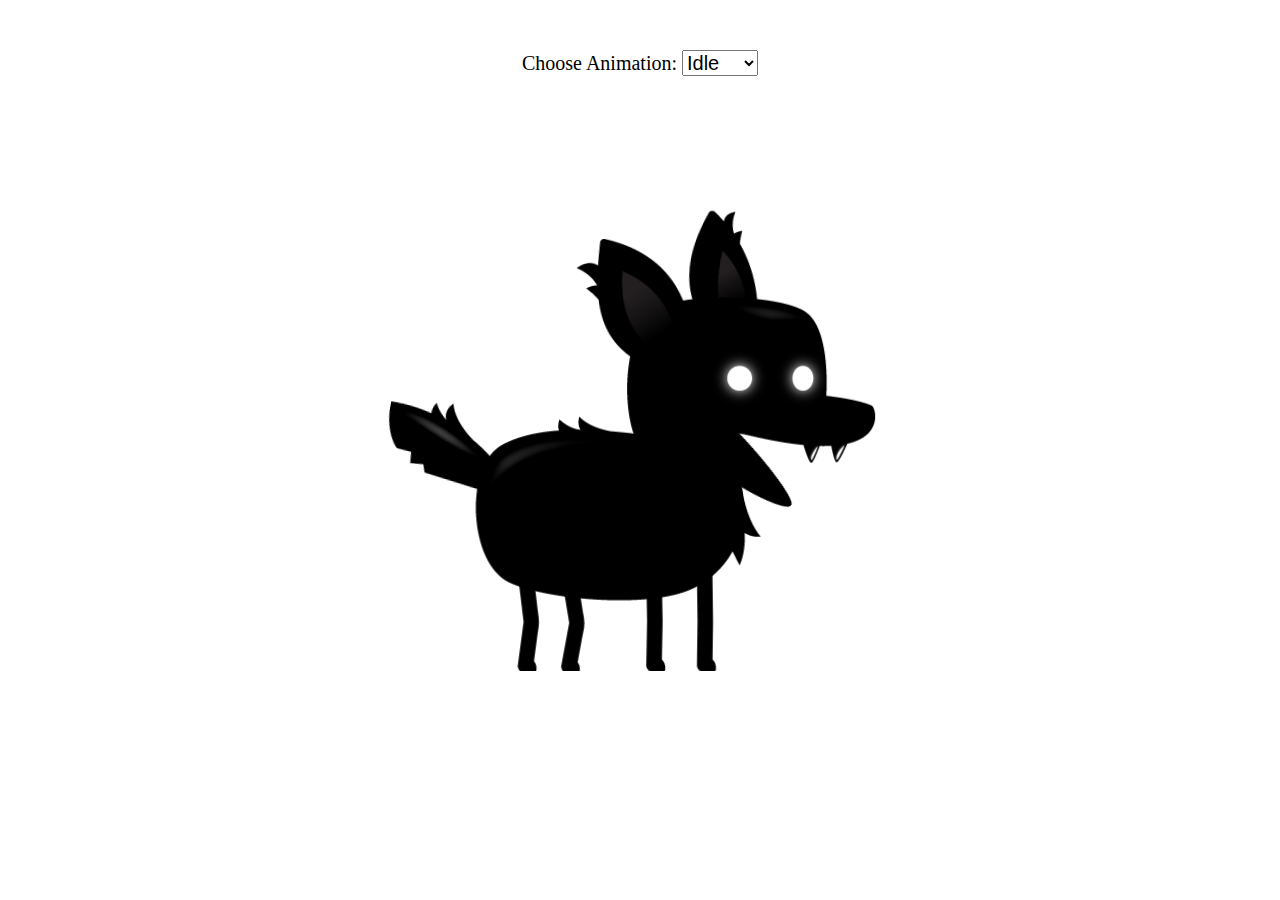
<file: Proj1/index.html>
<!DOCTYPE html>
<html lang="en">
<head>
    <meta charset="UTF-8">
    <meta http-equiv="X-UA-Compatible" content="IE=edge">
    <meta name="viewport" content="width=device-width, initial-scale=1.0">
    <title>Sprite Animations</title>
    <link rel="stylesheet" href="style.css"/>
</head>
<body>
    <canvas id="canvas1"></canvas>
    <div class="controls">
        <label for="animations">Choose Animation: </label>
        <select id="animations" name="animations">
            <option value="idle">Idle</option>
            <option value="jump">Jump</option>
            <option value="fall">Fall</option>
            <option value="run">Run</option>
            <option value="dizzy">Dizzy</option>
            <option value="sit">Sit</option>
            <option value="roll">Roll</option>
            <option value="bite">Bite</option>
            <option value="ko">KO</option>
            <option value="gethit">Gethit</option>
        </select>
    </div>

<script src="script.js"></script>
</body>
</html>
</file>
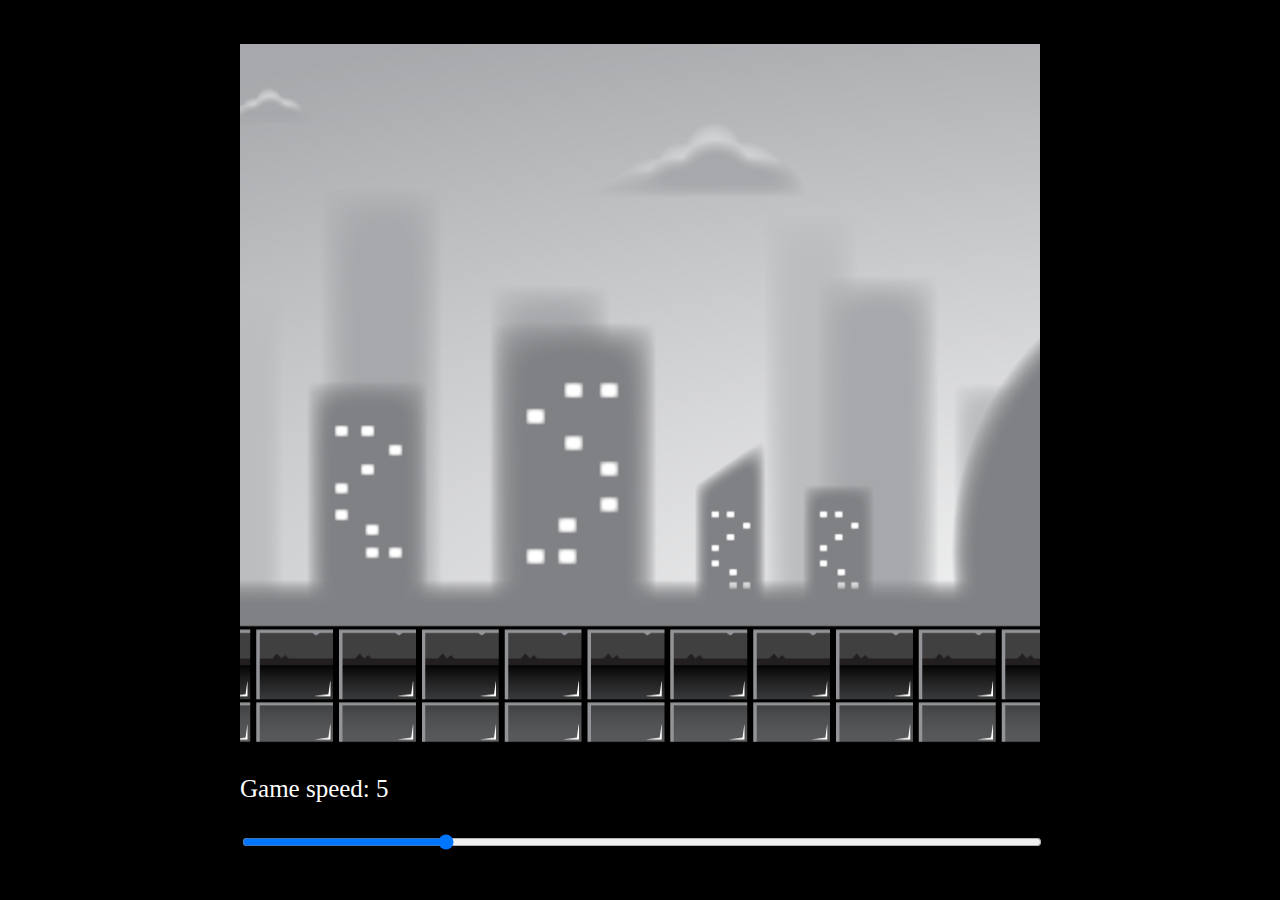
<file: Proj2/index.html>
<!DOCTYPE html>
<html lang="en">
<head>
    <meta charset="UTF-8">
    <meta http-equiv="X-UA-Compatible" content="IE=edge">
    <meta name="viewport" content="width=device-width, initial-scale=1.0">
    <title>Parallax Backgrounds</title>
    <link rel="stylesheet" href="style.css" />
</head>
<body>
    <div id="container">
        <canvas id="canvas1"></canvas>
        <p>Game speed: <span id='showGameSpeed'></span></p>
        <input type="range" min="0" max="20" value="5" class="slider" id="slider">
    </div>
    <script src="script.js"></script>
</body>
</html>
</file>
<file: Proj1/style.css>
#canvas1 {
    position: absolute;
    top: 50%;
    left: 50%;
    transform: translate(-50%, -50%);
    width: 600px;
    height: 600px;
}
.controls{
    position: absolute;
    z-index: 10;
    top: 50px;
    left: 50%;
    transform: translate(-50%);
}
.controls, select, option{
    font-size: 20px;
}
</file>
<file: Proj2/style.css>
body {
    background: black;
}

#container {
    position: absolute;
    width: 800px;
    transform: translate(-50%, -50%);
    top: 50%;
    left: 50%;
    font-size: 25px;
}

#canvas1 {
    position: relative;
    width: 800px;
    height: 700px;
}
#slider {
    width: 100%;
}
p {
    color: white;
}
</file>
